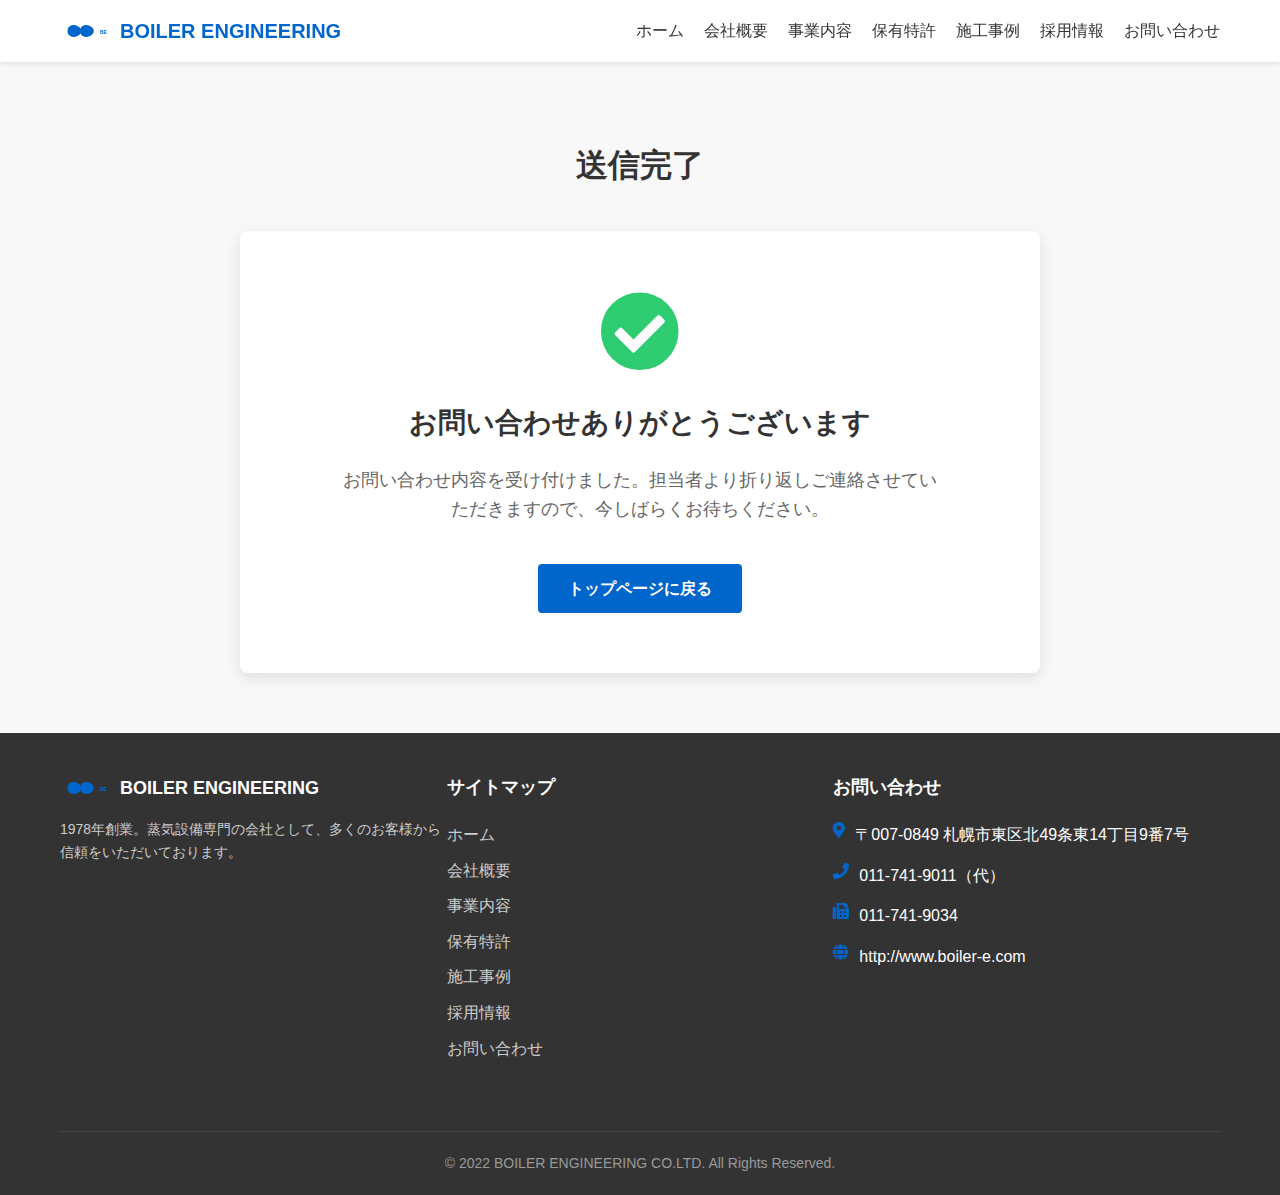
<file: contact-success.html>
<!DOCTYPE html>
<html lang="ja">
<head>
  <meta charset="UTF-8">
  <meta name="viewport" content="width=device-width, initial-scale=1.0">
  <title>送信完了 | 株式会社ボイラエンジニアリング</title>
  <link rel="stylesheet" href="https://cdnjs.cloudflare.com/ajax/libs/font-awesome/5.15.4/css/all.min.css">
  <style>
    /* 全体のスタイル */
    * {
      margin: 0;
      padding: 0;
      box-sizing: border-box;
    }
    
    body {
      font-family: 'Noto Sans JP', sans-serif;
      line-height: 1.6;
      color: #333;
      background-color: #f8f8f8;
    }
    
    .container {
      max-width: 1200px;
      margin: 0 auto;
      padding: 0 20px;
    }
    
    /* ヘッダー */
    .header {
      background-color: #fff;
      box-shadow: 0 2px 5px rgba(0, 0, 0, 0.1);
      position: fixed;
      width: 100%;
      top: 0;
      z-index: 1000;
    }
    
    .header-container {
      display: flex;
      justify-content: space-between;
      align-items: center;
      padding: 15px 0;
    }
    
    .logo {
      display: flex;
      align-items: center;
    }
    
    .logo-img {
      width: 50px;
      height: 30px;
      margin-right: 10px;
    }
    
    .logo-text {
      font-size: 20px;
      font-weight: bold;
      color: #0066CC;
    }
    
    .nav-menu {
      display: flex;
      list-style: none;
    }
    
    .nav-item {
      margin-left: 20px;
    }
    
    .nav-link {
      text-decoration: none;
      color: #333;
      font-weight: 500;
      transition: color 0.3s;
    }
    
    .nav-link:hover {
      color: #0066CC;
    }
    
    /* メインコンテンツ */
    .main {
      padding-top: 80px;
      min-height: calc(100vh - 200px);
    }
    
    .section {
      padding: 60px 0;
    }
    
    .section-title {
      font-size: 32px;
      font-weight: bold;
      text-align: center;
      margin-bottom: 40px;
      color: #333;
    }
    
    /* 送信完了メッセージ */
    .success-message {
      max-width: 800px;
      margin: 0 auto;
      text-align: center;
      padding: 60px 40px;
      background-color: #fff;
      border-radius: 8px;
      box-shadow: 0 5px 15px rgba(0, 0, 0, 0.1);
    }
    
    .success-icon {
      font-size: 80px;
      color: #2ecc71;
      margin-bottom: 30px;
    }
    
    .success-title {
      font-size: 28px;
      font-weight: bold;
      margin-bottom: 20px;
      color: #333;
    }
    
    .success-text {
      font-size: 18px;
      color: #666;
      margin-bottom: 40px;
      max-width: 600px;
      margin-left: auto;
      margin-right: auto;
    }
    
    .back-button {
      display: inline-block;
      background-color: #0066CC;
      color: #fff;
      text-decoration: none;
      padding: 12px 30px;
      border-radius: 4px;
      font-weight: 600;
      transition: background-color 0.3s;
    }
    
    .back-button:hover {
      background-color: #0055aa;
    }
    
    /* フッター */
    .footer {
      background-color: #333;
      color: #fff;
      padding: 40px 0 20px;
    }
    
    .footer-container {
      display: flex;
      flex-wrap: wrap;
      justify-content: space-between;
      margin-bottom: 30px;
    }
    
    .footer-col {
      flex: 1;
      min-width: 250px;
      margin-bottom: 30px;
    }
    
    .footer-logo {
      display: flex;
      align-items: center;
      margin-bottom: 15px;
    }
    
    .footer-logo-img {
      width: 50px;
      height: 30px;
      margin-right: 10px;
    }
    
    .footer-logo-text {
      font-size: 18px;
      font-weight: bold;
      color: #fff;
    }
    
    .footer-text {
      margin-bottom: 20px;
      font-size: 14px;
      color: #ccc;
    }
    
    .footer-title {
      font-size: 18px;
      font-weight: bold;
      margin-bottom: 20px;
      color: #fff;
    }
    
    .footer-links {
      list-style: none;
    }
    
    .footer-link {
      margin-bottom: 10px;
    }
    
    .footer-link a {
      color: #ccc;
      text-decoration: none;
      transition: color 0.3s;
    }
    
    .footer-link a:hover {
      color: #fff;
    }
    
    .footer-contact-item {
      display: flex;
      align-items: flex-start;
      margin-bottom: 15px;
    }
    
    .footer-contact-icon {
      margin-right: 10px;
      color: #0066CC;
    }
    
    .footer-bottom {
      border-top: 1px solid #444;
      padding-top: 20px;
      text-align: center;
    }
    
    .footer-copyright {
      font-size: 14px;
      color: #999;
    }
    
    /* レスポンシブ対応 */
    @media (max-width: 768px) {
      .header-container {
        flex-direction: column;
      }
      
      .nav-menu {
        margin-top: 15px;
      }
      
      .nav-item {
        margin-left: 10px;
        margin-right: 10px;
      }
      
      .section-title {
        font-size: 28px;
      }
      
      .success-message {
        padding: 40px 20px;
      }
      
      .success-icon {
        font-size: 60px;
      }
      
      .success-title {
        font-size: 24px;
      }
      
      .success-text {
        font-size: 16px;
      }
    }
  </style>
</head>
<body>
  <!-- ヘッダー -->
  <header class="header">
    <div class="container">
      <div class="header-container">
        <div class="logo">
          <svg class="logo-img" viewBox="0 0 200 100" xmlns="http://www.w3.org/2000/svg">
            <path d="M30,50 C30,30 50,20 70,30 C90,40 90,60 70,70 C50,80 30,70 30,50 Z" fill="#0066CC"/>
            <path d="M80,50 C80,30 100,20 120,30 C140,40 140,60 120,70 C100,80 80,70 80,50 Z" fill="#0066CC"/>
            <text x="160" y="60" font-family="Rubik, sans-serif" font-size="20" font-weight="bold" fill="#0066CC">BE</text>
          </svg>
          <div class="logo-text">BOILER ENGINEERING</div>
        </div>
        
        <nav class="nav">
          <ul class="nav-menu">
            <li class="nav-item"><a href="index.html#home" class="nav-link">ホーム</a></li>
            <li class="nav-item"><a href="index.html#about" class="nav-link">会社概要</a></li>
            <li class="nav-item"><a href="index.html#services" class="nav-link">事業内容</a></li>
            <li class="nav-item"><a href="index.html#patents" class="nav-link">保有特許</a></li>
            <li class="nav-item"><a href="index.html#projects" class="nav-link">施工事例</a></li>
            <li class="nav-item"><a href="index.html#careers" class="nav-link">採用情報</a></li>
            <li class="nav-item"><a href="index.html#contact" class="nav-link">お問い合わせ</a></li>
          </ul>
        </nav>
      </div>
    </div>
  </header>

  <!-- メインコンテンツ -->
  <main class="main">
    <section class="section">
      <div class="container">
        <h1 class="section-title">送信完了</h1>
        
        <div class="success-message">
          <i class="success-icon fas fa-check-circle"></i>
          <h2 class="success-title">お問い合わせありがとうございます</h2>
          <p class="success-text">お問い合わせ内容を受け付けました。担当者より折り返しご連絡させていただきますので、今しばらくお待ちください。</p>
          <a href="index.html" class="back-button">トップページに戻る</a>
        </div>
      </div>
    </section>
  </main>

  <!-- フッター -->
  <footer class="footer">
    <div class="container">
      <div class="footer-container">
        <div class="footer-col">
          <div class="footer-logo">
            <svg class="footer-logo-img" viewBox="0 0 200 100" xmlns="http://www.w3.org/2000/svg">
              <path d="M30,50 C30,30 50,20 70,30 C90,40 90,60 70,70 C50,80 30,70 30,50 Z" fill="#0066CC"/>
              <path d="M80,50 C80,30 100,20 120,30 C140,40 140,60 120,70 C100,80 80,70 80,50 Z" fill="#0066CC"/>
              <text x="160" y="60" font-family="Rubik, sans-serif" font-size="20" font-weight="bold" fill="#0066CC">BE</text>
            </svg>
            <div class="footer-logo-text">BOILER ENGINEERING</div>
          </div>
          <p class="footer-text">1978年創業。蒸気設備専門の会社として、多くのお客様から信頼をいただいております。</p>
        </div>
        
        <div class="footer-col">
          <h3 class="footer-title">サイトマップ</h3>
          <ul class="footer-links">
            <li class="footer-link"><a href="index.html#home">ホーム</a></li>
            <li class="footer-link"><a href="index.html#about">会社概要</a></li>
            <li class="footer-link"><a href="index.html#services">事業内容</a></li>
            <li class="footer-link"><a href="index.html#patents">保有特許</a></li>
            <li class="footer-link"><a href="index.html#projects">施工事例</a></li>
            <li class="footer-link"><a href="index.html#careers">採用情報</a></li>
            <li class="footer-link"><a href="index.html#contact">お問い合わせ</a></li>
          </ul>
        </div>
        
        <div class="footer-col">
          <h3 class="footer-title">お問い合わせ</h3>
          <div class="footer-contact-item">
            <i class="footer-contact-icon fas fa-map-marker-alt"></i>
            <p>〒007-0849 札幌市東区北49条東14丁目9番7号</p>
          </div>
          <div class="footer-contact-item">
            <i class="footer-contact-icon fas fa-phone"></i>
            <p>011-741-9011（代）</p>
          </div>
          <div class="footer-contact-item">
            <i class="footer-contact-icon fas fa-fax"></i>
            <p>011-741-9034</p>
          </div>
          <div class="footer-contact-item">
            <i class="footer-contact-icon fas fa-globe"></i>
            <p>http://www.boiler-e.com</p>
          </div>
        </div>
      </div>
      
      <div class="footer-bottom">
        <p class="footer-copyright">© 2022 BOILER ENGINEERING CO.LTD. All Rights Reserved.</p>
      </div>
    </div>
  </footer>
</body>
</html>
</file>
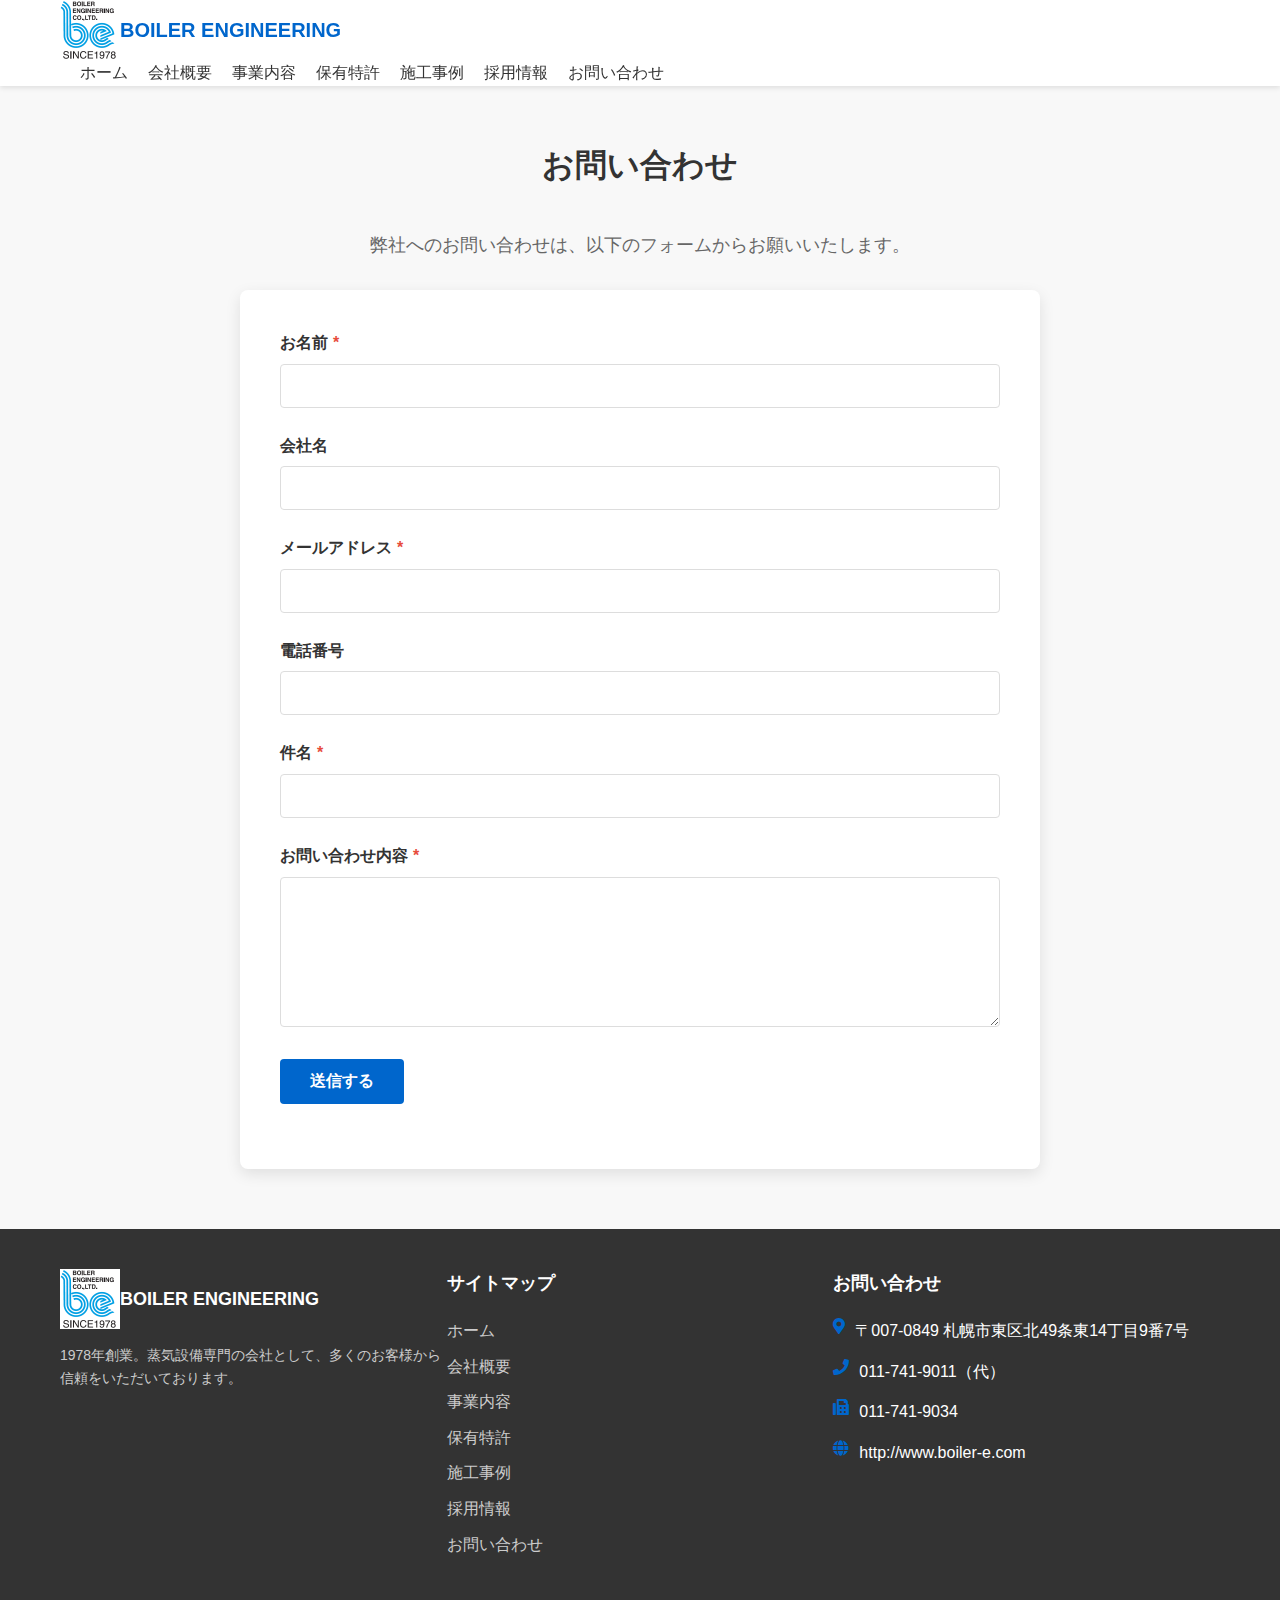
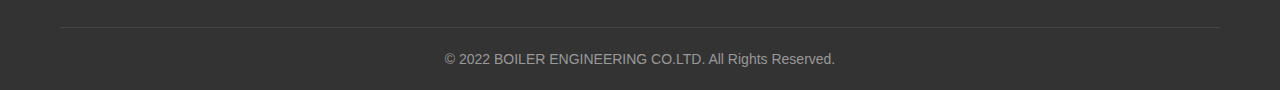
<file: contact.html>
<!DOCTYPE html>
<html lang="ja">

<head>
  <meta charset="UTF-8">
  <meta name="viewport" content="width=device-width, initial-scale=1.0">
  <title>お問い合わせ | 株式会社ボイラエンジニアリング</title>
  <link rel="stylesheet" href="https://cdnjs.cloudflare.com/ajax/libs/font-awesome/5.15.4/css/all.min.css">
  <style>
    /* 全体のスタイル */
    * {
      margin: 0;
      padding: 0;
      box-sizing: border-box;
    }

    body {
      font-family: 'Noto Sans JP', sans-serif;
      line-height: 1.6;
      color: #333;
      background-color: #f8f8f8;
    }

    .container {
      max-width: 1200px;
      margin: 0 auto;
      padding: 0 20px;
    }

    /* ヘッダー */
    .header {
      background-color: #fff;
      box-shadow: 0 2px 5px rgba(0, 0, 0, 0.1);
      position: fixed;
      width: 100%;
      top: 0;
      z-index: 1000;
    }

    .header-container {
      display: flex;
      justify-content: space-between;
      align-items: center;
      padding: 15px 0;
    }

    .logo {
      display: flex;
      align-items: center;
    }

    .logo-img {
      width: 50px;
      height: 30px;
      margin-right: 10px;
    }

    .logo-text {
      font-size: 20px;
      font-weight: bold;
      color: #0066CC;
    }

    .nav-menu {
      display: flex;
      list-style: none;
    }

    .nav-item {
      margin-left: 20px;
    }

    .nav-link {
      text-decoration: none;
      color: #333;
      font-weight: 500;
      transition: color 0.3s;
    }

    .nav-link:hover {
      color: #0066CC;
    }

    /* メインコンテンツ */
    .main {
      padding-top: 80px;
      min-height: calc(100vh - 200px);
    }

    .section {
      padding: 60px 0;
    }

    .section-title {
      font-size: 32px;
      font-weight: bold;
      text-align: center;
      margin-bottom: 40px;
      color: #333;
    }

    .section-subtitle {
      font-size: 18px;
      text-align: center;
      margin-bottom: 30px;
      color: #666;
    }

    /* お問い合わせフォーム */
    .contact-form {
      max-width: 800px;
      margin: 0 auto;
      background-color: #fff;
      padding: 40px;
      border-radius: 8px;
      box-shadow: 0 5px 15px rgba(0, 0, 0, 0.1);
    }

    .form-group {
      margin-bottom: 25px;
    }

    .form-label {
      display: block;
      margin-bottom: 8px;
      font-weight: 600;
      color: #333;
    }

    .form-required {
      color: #e74c3c;
      margin-left: 5px;
    }

    .form-input,
    .form-textarea {
      width: 100%;
      padding: 12px 15px;
      border: 1px solid #ddd;
      border-radius: 4px;
      font-size: 16px;
      transition: border-color 0.3s;
    }

    .form-input:focus,
    .form-textarea:focus {
      border-color: #0066CC;
      outline: none;
    }

    .form-textarea {
      min-height: 150px;
      resize: vertical;
    }

    .form-button {
      background-color: #0066CC;
      color: #fff;
      border: none;
      padding: 12px 30px;
      font-size: 16px;
      font-weight: 600;
      border-radius: 4px;
      cursor: pointer;
      transition: background-color 0.3s;
    }

    .form-button:hover {
      background-color: #0055aa;
    }

    /* フッター */
    .footer {
      background-color: #333;
      color: #fff;
      padding: 40px 0 20px;
    }

    .footer-container {
      display: flex;
      flex-wrap: wrap;
      justify-content: space-between;
      margin-bottom: 30px;
    }

    .footer-col {
      flex: 1;
      min-width: 250px;
      margin-bottom: 30px;
    }

    .footer-logo {
      display: flex;
      align-items: center;
      margin-bottom: 15px;
    }

    .footer-logo-img {
      width: 50px;
      height: 30px;
      margin-right: 10px;
    }

    .footer-logo-text {
      font-size: 18px;
      font-weight: bold;
      color: #fff;
    }

    .footer-text {
      margin-bottom: 20px;
      font-size: 14px;
      color: #ccc;
    }

    .footer-title {
      font-size: 18px;
      font-weight: bold;
      margin-bottom: 20px;
      color: #fff;
    }

    .footer-links {
      list-style: none;
    }

    .footer-link {
      margin-bottom: 10px;
    }

    .footer-link a {
      color: #ccc;
      text-decoration: none;
      transition: color 0.3s;
    }

    .footer-link a:hover {
      color: #fff;
    }

    .footer-contact-item {
      display: flex;
      align-items: flex-start;
      margin-bottom: 15px;
    }

    .footer-contact-icon {
      margin-right: 10px;
      color: #0066CC;
    }

    .footer-bottom {
      border-top: 1px solid #444;
      padding-top: 20px;
      text-align: center;
    }

    .footer-copyright {
      font-size: 14px;
      color: #999;
    }

    /* レスポンシブ対応 */
    @media (max-width: 768px) {
      .header-container {
        flex-direction: column;
      }

      .nav-menu {
        margin-top: 15px;
      }

      .nav-item {
        margin-left: 10px;
        margin-right: 10px;
      }

      .section-title {
        font-size: 28px;
      }

      .contact-form {
        padding: 30px 20px;
      }
    }

    /* 送信完了メッセージ */
    .success-message {
      text-align: center;
      padding: 40px;
      background-color: #f8f8f8;
      border-radius: 8px;
      margin-bottom: 30px;
    }

    .success-icon {
      font-size: 60px;
      color: #2ecc71;
      margin-bottom: 20px;
    }

    .success-title {
      font-size: 24px;
      font-weight: bold;
      margin-bottom: 15px;
      color: #333;
    }

    .success-text {
      font-size: 16px;
      color: #666;
      margin-bottom: 30px;
    }

    .back-button {
      display: inline-block;
      background-color: #0066CC;
      color: #fff;
      text-decoration: none;
      padding: 12px 30px;
      border-radius: 4px;
      font-weight: 600;
      transition: background-color 0.3s;
    }

    .back-button:hover {
      background-color: #0055aa;
    }
  </style>
</head>

<body>
  <!-- ヘッダー -->
  <header class="header">
    <div class="container">
      <div class="logo">
        <img src="logo.png" alt="BOILER ENGINEERING ロゴ" style="height: 60px;">
        <span class="logo-text">BOILER ENGINEERING</span>
      </div>

      <nav>
        <ul class="nav-menu">
          <li class="nav-item"><a href="index.html#home" class="nav-link">ホーム</a></li>
          <li class="nav-item"><a href="index.html#about" class="nav-link">会社概要</a></li>
          <li class="nav-item"><a href="index.html#services" class="nav-link">事業内容</a></li>
          <li class="nav-item"><a href="index.html#patents" class="nav-link">保有特許</a></li>
          <li class="nav-item"><a href="index.html#projects" class="nav-link">施工事例</a></li>
          <li class="nav-item"><a href="index.html#careers" class="nav-link">採用情報</a></li>
          <li class="nav-item"><a href="index.html#contact" class="nav-link">お問い合わせ</a></li>
        </ul>

        <div class="hamburger">
          <span class="hamburger-line"></span>
          <span class="hamburger-line"></span>
          <span class="hamburger-line"></span>
        </div>
      </nav>
    </div>
  </header>

  <!-- メインコンテンツ -->
  <main class="main">
    <section class="section">
      <div class="container">
        <h1 class="section-title">お問い合わせ</h1>
        <p class="section-subtitle">弊社へのお問い合わせは、以下のフォームからお願いいたします。</p>

        <div class="contact-form">
          <form action="https://api.staticforms.xyz/submit" method="post">
            <div class="form-group">
              <label for="name" class="form-label">お名前<span class="form-required">*</span></label>
              <input type="text" id="name" name="name" class="form-input" required>
            </div>

            <div class="form-group">
              <label for="company" class="form-label">会社名</label>
              <input type="text" id="company" name="$company" class="form-input">
            </div>

            <div class="form-group">
              <label for="email" class="form-label">メールアドレス<span class="form-required">*</span></label>
              <input type="email" id="email" name="email" class="form-input" required>
            </div>

            <div class="form-group">
              <label for="phone" class="form-label">電話番号</label>
              <input type="tel" id="phone" name="$phone" class="form-input">
            </div>

            <div class="form-group">
              <label for="subject" class="form-label">件名<span class="form-required">*</span></label>
              <input type="text" id="subject" name="$subject" class="form-input" required>
            </div>

            <div class="form-group">
              <label for="message" class="form-label">お問い合わせ内容<span class="form-required">*</span></label>
              <textarea id="message" name="message" class="form-textarea" required></textarea>
            </div>

            <!-- StaticForms用の必須フィールド -->
            <input type="text" name="honeypot" style="display:none">
            <input type="hidden" name="accessKey" value="sf_g4a1c09mdhecjil79b986836">
            <input type="hidden" name="subject" value="ボイラエンジニアリングへのお問い合わせ">
            <input type="hidden" name="replyTo" value="soma.azuresky@gmail.com">
            <input type="hidden" name="redirectTo" value="https://wnkncvfx.manus.space/contact-success.html">

            <div class="form-group">
              <!-- reCAPTCHA -->
              <div class="g-recaptcha" data-sitekey="6LfJsP8qAAAAAFgQpCwjZHyUkoERVuQM0JB3BPsA"></div>
              <script src="https://www.google.com/recaptcha/api.js" async defer></script>
            </div>

            <div class="form-group">
              <button type="submit" class="form-button">送信する</button>
            </div>
          </form>
        </div>
      </div>
    </section>
  </main>

  <!-- フッター -->
  <footer class="footer">
    <div class="container">
      <div class="footer-container">
        <div class="footer-col">
          <div class="footer-logo">
            <img src="logo.png" alt="BOILER ENGINEERING ロゴ" style="height: 60px;">
            <div class="footer-logo-text">BOILER ENGINEERING</div>
          </div>
          <p class="footer-text">1978年創業。蒸気設備専門の会社として、多くのお客様から信頼をいただいております。</p>
        </div>

        <div class="footer-col">
          <h3 class="footer-title">サイトマップ</h3>
          <ul class="footer-links">
            <li class="footer-link"><a href="index.html#home">ホーム</a></li>
            <li class="footer-link"><a href="index.html#about">会社概要</a></li>
            <li class="footer-link"><a href="index.html#services">事業内容</a></li>
            <li class="footer-link"><a href="index.html#patents">保有特許</a></li>
            <li class="footer-link"><a href="index.html#projects">施工事例</a></li>
            <li class="footer-link"><a href="index.html#careers">採用情報</a></li>
            <li class="footer-link"><a href="index.html#contact">お問い合わせ</a></li>
          </ul>
        </div>

        <div class="footer-col">
          <h3 class="footer-title">お問い合わせ</h3>
          <div class="footer-contact-item">
            <i class="footer-contact-icon fas fa-map-marker-alt"></i>
            <p>〒007-0849 札幌市東区北49条東14丁目9番7号</p>
          </div>
          <div class="footer-contact-item">
            <i class="footer-contact-icon fas fa-phone"></i>
            <p>011-741-9011（代）</p>
          </div>
          <div class="footer-contact-item">
            <i class="footer-contact-icon fas fa-fax"></i>
            <p>011-741-9034</p>
          </div>
          <div class="footer-contact-item">
            <i class="footer-contact-icon fas fa-globe"></i>
            <p>http://www.boiler-e.com</p>
          </div>
        </div>
      </div>

      <div class="footer-bottom">
        <p class="footer-copyright">© 2022 BOILER ENGINEERING CO.LTD. All Rights Reserved.</p>
      </div>
    </div>
  </footer>

  <!-- JavaScript -->
  <script>
    // ハンバーガーメニュー
    const hamburger = document.querySelector('.hamburger');
    const navMenu = document.querySelector('.nav-menu');

    hamburger.addEventListener('click', () => {
      hamburger.classList.toggle('active');
      navMenu.classList.toggle('active');
    });

    // ナビゲーションリンクをクリックしたらメニューを閉じる
    document.querySelectorAll('.nav-link').forEach(link => {
      link.addEventListener('click', () => {
        hamburger.classList.remove('active');
        navMenu.classList.remove('active');
      });
    });
  </script>
</body>

</html>
</file>
